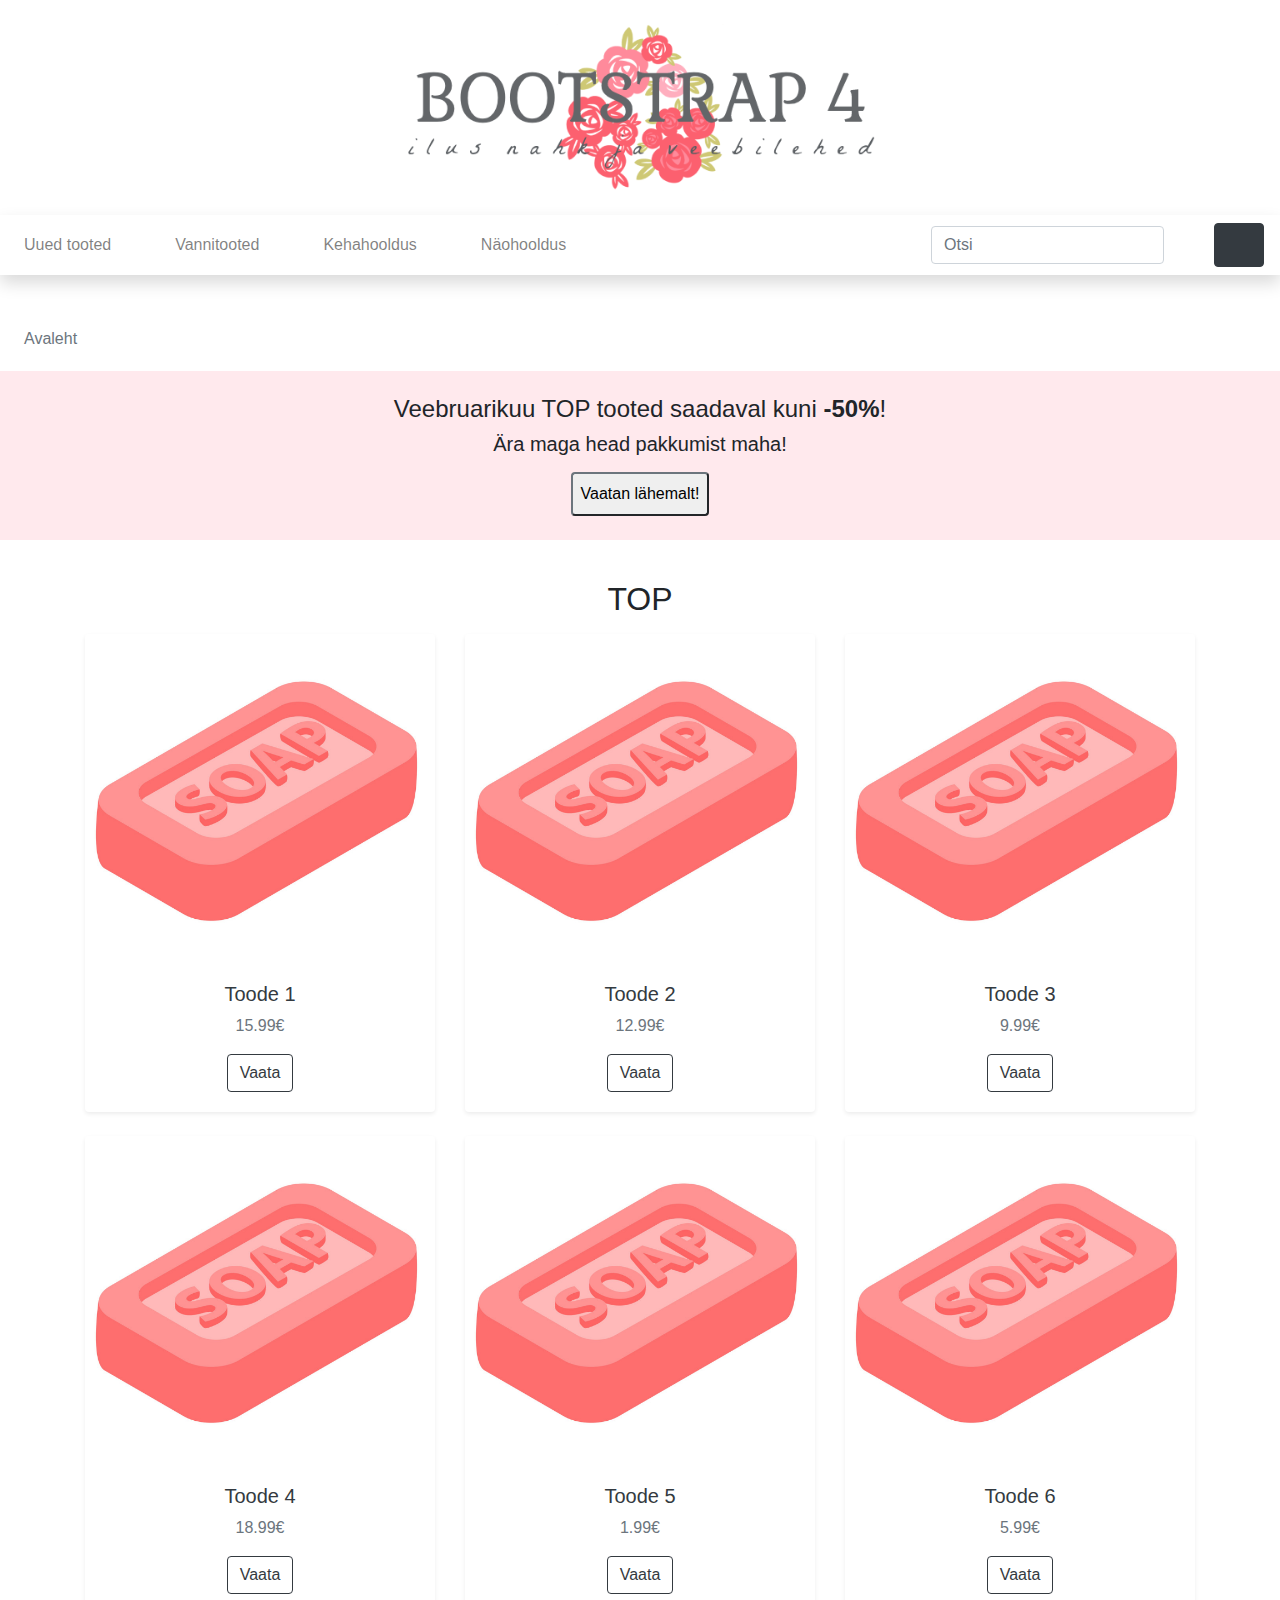
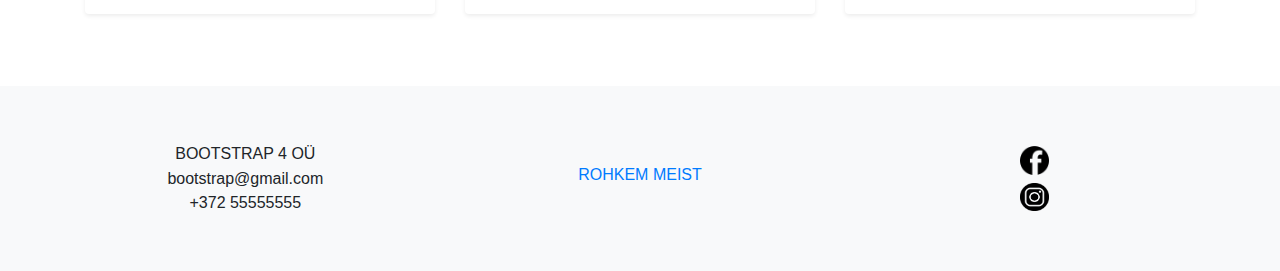
<file: index.html>
<!doctype html>
<html lang="ee">
    <head>
        <meta charset="utf-8">
        <meta http-equiv="X-UA-Compatible" content="IE=edge">
        <meta name="viewport" content="width=device-width, initial-scale=1, shrink-to-fit=no">
        <meta name="description" content=""> 
        <meta name="author" content="">
        <title>Avaleht</title>
        <!-- bootstrap CSS -->
        <link rel="stylesheet" href="https://stackpath.bootstrapcdn.com/bootstrap/4.3.1/css/bootstrap.min.css" integrity="sha384-ggOyR0iXCbMQv3Xipma34MD+dH/1fQ784/j6cY/iJTQUOhcWr7x9JvoRxT2MZw1T" crossorigin="anonymous"> 
        <!-- minu CSS -->
        <link rel="stylesheet" href="custom.css">
    </head>
    <body>
        <!-- päis -->
        <header class="py-2">
            <div class="container-fluid">
                <div class="row">
                    <div class="col-lg-12 my-3 text-center">
                        <a href="index.html"><img src="images/logo.png" width="40%"></a>
                    </div>              
                </div>          
            </div>
        </header>
        <!-- navigatsioon -->
        <nav class="navbar navbar-expand-lg navbar-light bg-white shadow">
            <button class="navbar-toggler" type="button" data-toggle="collapse" data-target="#navbarNavDropdown" aria-controls="navbarNavDropdown" aria-expanded="false" aria-label="Toggle navigation">
                <span class="navbar-toggler-icon"></span>
            </button>
            <div class="collapse navbar-collapse" id="navbarNavDropdown">
                <ul class="navbar-nav mr-auto">
                    <li class="nav-item"><a class="nav-link" href="#">Uued tooted</a></li>
                    <li class="nav-item dropdown">
                        <a class="nav-link" href="#" id="navbarDropdownMenuLink" data-toggle="dropdown" aria-haspopup="true" aria-expanded="false">Vannitooted</a> 
                        <div class="dropdown-menu" aria-labelledby="navbarDropdownMenuLink"> 
                            <a class="dropdown-item" href="#">Vannisoolad</a> 
                            <a class="dropdown-item" href="#">Vannipiimad</a> 
                            <a class="dropdown-item" href="#">Vannipommid</a>
                            <a class="dropdown-item" href="list.html">Seebid ja du&scaron;igeelid</a>
                        </div> 
                    </li> 
                    <li class="nav-item dropdown"> 
                        <a class="nav-link" href="#" id="navbarDropdownMenuLink" data-toggle="dropdown" aria-haspopup="true" aria-expanded="false">Kehahooldus</a> 
                        <div class="dropdown-menu" aria-labelledby="navbarDropdownMenuLink"> 
                            <a class="dropdown-item" href="#">Kehakreemid</a> 
                            <a class="dropdown-item" href="#">Keha&otilde;lid</a> 
                            <a class="dropdown-item" href="#">Kehakoorijad</a> 
                            <a class="dropdown-item" href="#">Deodorandid</a> 
                            <a class="dropdown-item" href="#">K&auml;te ja jalgade hooldus</a>  
                        </div> 
                    </li> 
                    <li class="nav-item dropdown"> 
                        <a class="nav-link" href="#" id="navbarDropdownMenuLink" data-toggle="dropdown" aria-haspopup="true" aria-expanded="false">N&auml;ohooldus</a> 
                        <div class="dropdown-menu" aria-labelledby="navbarDropdownMenuLink"> 
                            <a class="dropdown-item" href="#">Puhastus ja toniseerimine</a> 
                            <a class="dropdown-item" href="#">Niisutus ja toitmine</a> 
                            <a class="dropdown-item" href="#">Koorijad ja maskid</a> 
                        </div> 
                    </li> 
                </ul>
                <!-- search -->
                <form class="form-inline my-2 my-lg-0">
                    <input class="form-control mr-sm-2" type="search" placeholder="Otsi" aria-label="Search">
                    <button class="btn btn-outline-white my-2 my-sm-0" type="submit"><svg class="lnr lnr-magnifier"><use xlink:href="#lnr-magnifier"></use></svg></button>
                </form>
            </div>
            <!-- cart -->
            <!-- <svg class="lnr mt-auto mr-3 my-3 lnr-cart"><use xlink:href="#lnr-cart"></use></svg> -->
            <a href="cart.html"><button class="btn btn-dark my-2 my-sm-0" type="submit"><svg class="lnr lnr-cart"><use xlink:href="#lnr-cart"></use></svg></button></a>
        </nav> 
        <!-- breadcrumb -->
        <section>
            <nav aria-label="breadcrumb">
                <ol class="breadcrumb bg-white my-2 ml-2">
                    <!-- это иконка с домиком, но у меня не получилось её выровнять нормально -->
                    <!-- <li class="breadcrumb-item active" aria-current="page"><button class="btn btn-link btn-lg my-2 my-sm-0" type="submit"><svg class="lnr lnr-home"><use xlink:href="#lnr-home"></use></svg></button></li> -->
                    <li class="breadcrumb-item active" aria-current="page">Avaleht</li>
                </ol>
            </nav>  
        </section>
        <!-- jumbotron -->
        <div class="jumbotron jumbotron-fluid py-4">
            <div class="container text-center">
                <h4>Veebruarikuu TOP tooted saadaval kuni <b>-50%</b>!</h4>
                <h5>Ära maga head pakkumist maha!</h5>
                <a href="#scroll-target"><button class="rounded border-secondary p-2 mt-2">Vaatan lähemalt!</button></a>
            </div>
        </div>
        <!-- tooted -->
        <section>
            <div class="container">
                <h2 class="h mb-3" id="scroll-target">TOP</h2>
                <div class="row"> 
                    <div class="col-md-4 mb-4"> 
                        <div class="card shadow-sm border-0 h-100 text-center"><a href="#"><img src="images/soap.png" alt="" class="card-img-top"></a> 
                            <div class="card-body"> 
                                <h5><a href="#" class="text-dark">Toode 1</a></h5>
                                <p class="text-muted card-text">15.99&#8364;</p> 
                                <a role="button" href="#" class="btn btn-outline-dark">Vaata</a>
                            </div> 
                        </div> 
                    </div> 
                    <div class="col-md-4 mb-4"> 
                        <div class="card shadow-sm border-0 h-100 text-center"><a href="#"><img src="images/soap.png" alt="" class="card-img-top"></a> 
                            <div class="card-body"> 
                                <h5><a href="#" class="text-dark">Toode 2</a></h5>
                                <p class="text-muted card-text">12.99&#8364;</p> 
                                <a role="button" href="#" class="btn btn-outline-dark">Vaata</a>
                            </div> 
                        </div> 
                    </div> 
                    <div class="col-md-4 mb-4"> 
                        <div class="card shadow-sm border-0 h-100 text-center"><a href="#"><img src="images/soap.png" alt="" class="card-img-top"></a> 
                            <div class="card-body"> 
                                <h5><a href="#" class="text-dark">Toode 3</a></h5>
                                <p class="text-muted card-text">9.99&#8364;</p> 
                                <a role="button" href="#" class="btn btn-outline-dark">Vaata</a>
                            </div> 
                        </div> 
                    </div> 
                    <div class="col-md-4 mb-4"> 
                        <div class="card shadow-sm border-0 h-100 text-center"><a href="#"><img src="images/soap.png" alt="" class="card-img-top"></a> 
                            <div class="card-body"> 
                                <h5><a href="#" class="text-dark">Toode 4</a></h5>
                                <p class="text-muted card-text">18.99&#8364;</p> 
                                <a role="button" href="#" class="btn btn-outline-dark">Vaata</a>
                            </div> 
                        </div> 
                    </div> 
                    <div class="col-md-4 mb-4"> 
                        <div class="card shadow-sm border-0 h-100 text-center"><a href="#"><img src="images/soap.png" alt="" class="card-img-top"></a> 
                            <div class="card-body"> 
                                <h5><a href="#" class="text-dark">Toode 5</a></h5>
                                <p class="text-muted card-text">1.99&#8364;</p> 
                                <a role="button" href="#" class="btn btn-outline-dark">Vaata</a>
                            </div> 
                        </div> 
                    </div>
                    <div class="col-md-4 mb-4"> 
                        <div class="card shadow-sm border-0 h-100 text-center"><a href="#"><img src="images/soap.png" alt="" class="card-img-top"></a> 
                            <div class="card-body"> 
                                <h5><a href="#" class="text-dark">Toode 6</a></h5>
                                <p class="text-muted card-text">5.99&#8364;</p> 
                                <a role="button" href="#" class="btn btn-outline-dark">Vaata</a>
                            </div> 
                        </div> 
                    </div> 
                </div>
            </div>
        </section>   
        <!-- jalus -->
        <footer class="bg-light mt-5 p-5">
            <div class="container-fluid">
                <div class="row">
                    <div class="col-lg-4 text-center d-flex flex-column py-2">
                        <p class="my-auto">BOOTSTRAP 4 OÜ</p>
                        <p class="my-auto">bootstrap@gmail.com</p>
                        <p class="my-auto">+372 55555555</p>
                    </div>
                    <div class="col-lg-4 d-flex justify-content-center align-items-center">
                        <a href="about.html"><h6>ROHKEM MEIST</h6></a>
                    </div>
                    <div class="col-lg-4 text-center d-flex flex-column py-2">
                        <a href="#"><img src="images/facebook_logo.png" alt="" width="10%" class="my-auto p-1"></a>
                        <a href="#"><img src="images/instagram_logo.png" alt="" width="10%" class="my-auto p-1"></a>
                    </div>
                </div>
            </div>
        </footer>       
        <!-- jQuery, Popper.js, Bootstrap JS -->
        <script src="https://code.jquery.com/jquery-3.3.1.slim.min.js" integrity="sha384-q8i/X+965DzO0rT7abK41JStQIAqVgRVzpbzo5smXKp4YfRvH+8abtTE1Pi6jizo" crossorigin="anonymous"></script>
        <script src="https://cdnjs.cloudflare.com/ajax/libs/popper.js/1.14.7/umd/popper.min.js" integrity="sha384-UO2eT0CpHqdSJQ6hJty5KVphtPhzWj9WO1clHTMGa3JDZwrnQq4sF86dIHNDz0W1" crossorigin="anonymous"></script>
        <script src="https://stackpath.bootstrapcdn.com/bootstrap/4.3.1/js/bootstrap.min.js" integrity="sha384-JjSmVgyd0p3pXB1rRibZUAYoIIy6OrQ6VrjIEaFf/nJGzIxFDsf4x0xIM+B07jRM" crossorigin="anonymous"></script>
        <script src="https://cdn.linearicons.com/free/1.0.0/svgembedder.min.js"></script>
  </body>
</html>
</file>
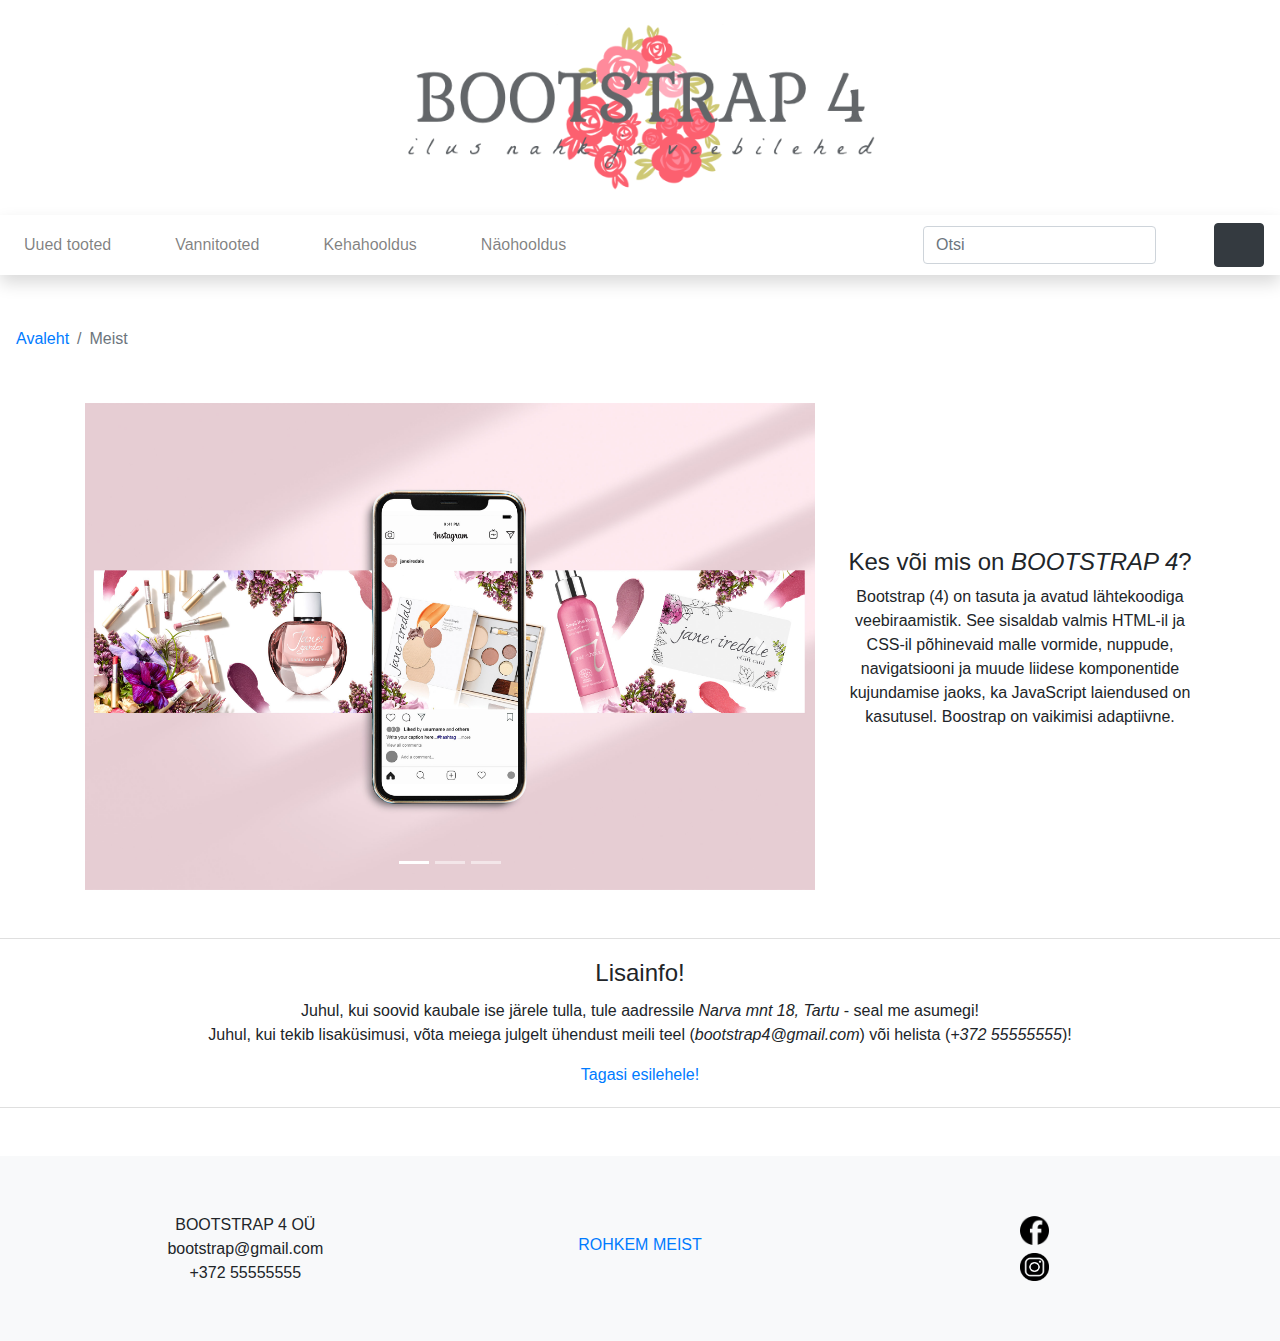
<file: about.html>
<!doctype html>
<html lang="ee">
    <head>
        <meta charset="utf-8">
        <meta http-equiv="X-UA-Compatible" content="IE=edge">
        <meta name="viewport" content="width=device-width, initial-scale=1, shrink-to-fit=no">
        <meta name="description" content=""> 
        <meta name="author" content="">
        <title>Ostukorv</title>
        <!-- bootstrap CSS -->
        <link rel="stylesheet" href="https://stackpath.bootstrapcdn.com/bootstrap/4.3.1/css/bootstrap.min.css" integrity="sha384-ggOyR0iXCbMQv3Xipma34MD+dH/1fQ784/j6cY/iJTQUOhcWr7x9JvoRxT2MZw1T" crossorigin="anonymous"> 
        <!-- minu CSS -->
        <link rel="stylesheet" href="custom.css">
    </head>
    <body>
        <!-- päis -->
        <header class="py-2">
            <div class="container-fluid">
                <div class="row">
                    <div class="col-lg-12 my-3 text-center">
                        <a href="index.html"><img src="images/logo.png" width="40%"></a>
                    </div>              
                </div>          
            </div>
        </header>
        <!-- navigatsioon -->
        <nav class="navbar navbar-expand-lg navbar-light bg-white shadow">
            <button class="navbar-toggler" type="button" data-toggle="collapse" data-target="#navbarNavDropdown" aria-controls="navbarNavDropdown" aria-expanded="false" aria-label="Toggle navigation">
                <span class="navbar-toggler-icon"></span>
            </button>
            <div class="collapse navbar-collapse" id="navbarNavDropdown">
                <ul class="navbar-nav mr-auto">
                    <li class="nav-item"><a class="nav-link" href="#">Uued tooted</a></li>
                    <li class="nav-item dropdown">
                        <a class="nav-link" href="#" id="navbarDropdownMenuLink" data-toggle="dropdown" aria-haspopup="true" aria-expanded="false">Vannitooted</a> 
                        <div class="dropdown-menu" aria-labelledby="navbarDropdownMenuLink"> 
                            <a class="dropdown-item" href="#">Vannisoolad</a> 
                            <a class="dropdown-item" href="#">Vannipiimad</a> 
                            <a class="dropdown-item" href="#">Vannipommid</a>
                            <a class="dropdown-item" href="list.html">Seebid ja du&scaron;igeelid</a>
                        </div> 
                    </li> 
                    <li class="nav-item dropdown"> 
                        <a class="nav-link" href="#" id="navbarDropdownMenuLink" data-toggle="dropdown" aria-haspopup="true" aria-expanded="false">Kehahooldus</a> 
                        <div class="dropdown-menu" aria-labelledby="navbarDropdownMenuLink"> 
                            <a class="dropdown-item" href="#">Kehakreemid</a> 
                            <a class="dropdown-item" href="#">Keha&otilde;lid</a> 
                            <a class="dropdown-item" href="#">Kehakoorijad</a> 
                            <a class="dropdown-item" href="#">Deodorandid</a> 
                            <a class="dropdown-item" href="#">K&auml;te ja jalgade hooldus</a>  
                        </div> 
                    </li> 
                    <li class="nav-item dropdown"> 
                        <a class="nav-link" href="#" id="navbarDropdownMenuLink" data-toggle="dropdown" aria-haspopup="true" aria-expanded="false">N&auml;ohooldus</a> 
                        <div class="dropdown-menu" aria-labelledby="navbarDropdownMenuLink"> 
                            <a class="dropdown-item" href="#">Puhastus ja toniseerimine</a> 
                            <a class="dropdown-item" href="#">Niisutus ja toitmine</a> 
                            <a class="dropdown-item" href="#">Koorijad ja maskid</a> 
                        </div> 
                    </li> 
                </ul>
                <!-- search -->
                <form class="form-inline m-2 my-lg-0">
                    <input class="form-control mr-sm-2" type="search" placeholder="Otsi" aria-label="Search">
                    <button class="btn btn-outline-white my-2 my-sm-0" type="submit"><svg class="lnr lnr-magnifier"><use xlink:href="#lnr-magnifier"></use></svg></button>
                </form>
            </div>
            <!-- cart -->
            <a href="cart.html"><button class="btn btn-dark my-2 my-sm-0" type="submit"><svg class="lnr lnr-cart"><use xlink:href="#lnr-cart"></use></svg></button></a>
        </nav> 
        <section>
            <!-- breadcrumb -->
            <nav aria-label="breadcrumb" >
                <ol class="breadcrumb bg-white my-2">
                    <li class="breadcrumb-item"><a href="index.html">Avaleht</a></li>
                    <li class="breadcrumb-item active">Meist</li>
                </ol>
            </nav>
        </section>
        <section>
            <div class="container">
                <div class="row mb-5">
                    <div class="col-lg-8">
                        <div id="carousel-indicators" class="carousel slide h-100" data-ride="carousel">
                            <ol class="carousel-indicators">
                              <li data-target="#carousel-indicators" data-slide-to="0" class="active"></li>
                              <li data-target="#carousel-indicators" data-slide-to="1"></li>
                              <li data-target="#carousel-indicators" data-slide-to="2"></li>
                            </ol>
                            <div class="carousel-inner">
                              <div class="carousel-item active">
                                <img class="d-block w-100" src="images/beauty_pic_1.jpg" alt="first slide">
                              </div>
                              <div class="carousel-item">
                                <img class="d-block w-100" src="images/beauty_pic_2.jpg" alt="second slide">
                              </div>
                              <div class="carousel-item">
                                <img class="d-block w-100" src="images/beauty_pic_3.jpg" alt="third slide">
                              </div>
                            </div>
                            <a class="carousel-control-prev" href="#carousel-indicators" role="button" data-slide="prev">
                              <span class="carousel-control-prev-icon" aria-hidden="true"></span>
                              <span class="sr-only">Eelmine</span>
                            </a>
                            <a class="carousel-control-next" href="#carousel-indicators" role="button" data-slide="next">
                              <span class="carousel-control-next-icon" aria-hidden="true"></span>
                              <span class="sr-only">Järgmine</span>
                            </a>
                          </div>
                    </div>
                    <div class="col-lg-4 d-flex flex-column justify-content-center text-center">
                        <h4 class="mt-5 mt-lg-0">Kes või mis on <i>BOOTSTRAP 4</i>?</h4>
                        <p>Bootstrap (4) on tasuta ja avatud lähtekoodiga veebiraamistik.
                           See sisaldab valmis HTML-il ja CSS-il põhinevaid malle vormide, nuppude, navigatsiooni ja muude liidese komponentide kujundamise jaoks, ka JavaScript laiendused on kasutusel.
                           Boostrap on vaikimisi adaptiivne.</p>
                    </div>
                </div>
            </div>
            <div class="row">
                <div class="card col-lg-12">
                    <div class="card-body text-center">
                      <h4 class="card-title">Lisainfo!</h4>
                      <p class="card-text mb-0">Juhul, kui soovid kaubale ise järele tulla, tule aadressile <i>Narva mnt 18, Tartu</i> - seal me asumegi!</p>
                      <p class="card-text">Juhul, kui tekib lisaküsimusi, võta meiega julgelt ühendust meili teel (<i>bootstrap4@gmail.com</i>) või helista (<i>+372 55555555</i>)!</p>
                      <a href="index.html" class="card-link">Tagasi esilehele!</a>
                    </div>
                </div>
            </div>
        </section>
        <!-- jalus -->
        <footer class="bg-light mt-5 p-5">
            <div class="container-fluid">
                <div class="row">
                    <div class="col-lg-4 text-center d-flex flex-column py-2">
                        <p class="my-auto">BOOTSTRAP 4 OÜ</p>
                        <p class="my-auto">bootstrap@gmail.com</p>
                        <p class="my-auto">+372 55555555</p>
                    </div>
                    <div class="col-lg-4 d-flex justify-content-center align-items-center">
                        <a href="info.html"><h6>ROHKEM MEIST</h6></a>
                    </div>
                    <div class="col-lg-4 text-center d-flex flex-column py-2">
                        <a href="#"><img src="images/facebook_logo.png" alt="" width="10%" class="my-auto p-1"></a>
                        <a href="#"><img src="images/instagram_logo.png" alt="" width="10%" class="my-auto p-1"></a>
                    </div>
                </div>
            </div>
        </footer>   
        <!-- jQuery, Popper.js, Bootstrap JS -->
        <script src="https://code.jquery.com/jquery-3.3.1.slim.min.js" integrity="sha384-q8i/X+965DzO0rT7abK41JStQIAqVgRVzpbzo5smXKp4YfRvH+8abtTE1Pi6jizo" crossorigin="anonymous"></script>
        <script src="https://cdnjs.cloudflare.com/ajax/libs/popper.js/1.14.7/umd/popper.min.js" integrity="sha384-UO2eT0CpHqdSJQ6hJty5KVphtPhzWj9WO1clHTMGa3JDZwrnQq4sF86dIHNDz0W1" crossorigin="anonymous"></script>
        <script src="https://stackpath.bootstrapcdn.com/bootstrap/4.3.1/js/bootstrap.min.js" integrity="sha384-JjSmVgyd0p3pXB1rRibZUAYoIIy6OrQ6VrjIEaFf/nJGzIxFDsf4x0xIM+B07jRM" crossorigin="anonymous"></script>
        <script src="https://cdn.linearicons.com/free/1.0.0/svgembedder.min.js"></script>
    </body>
</html>
</file>
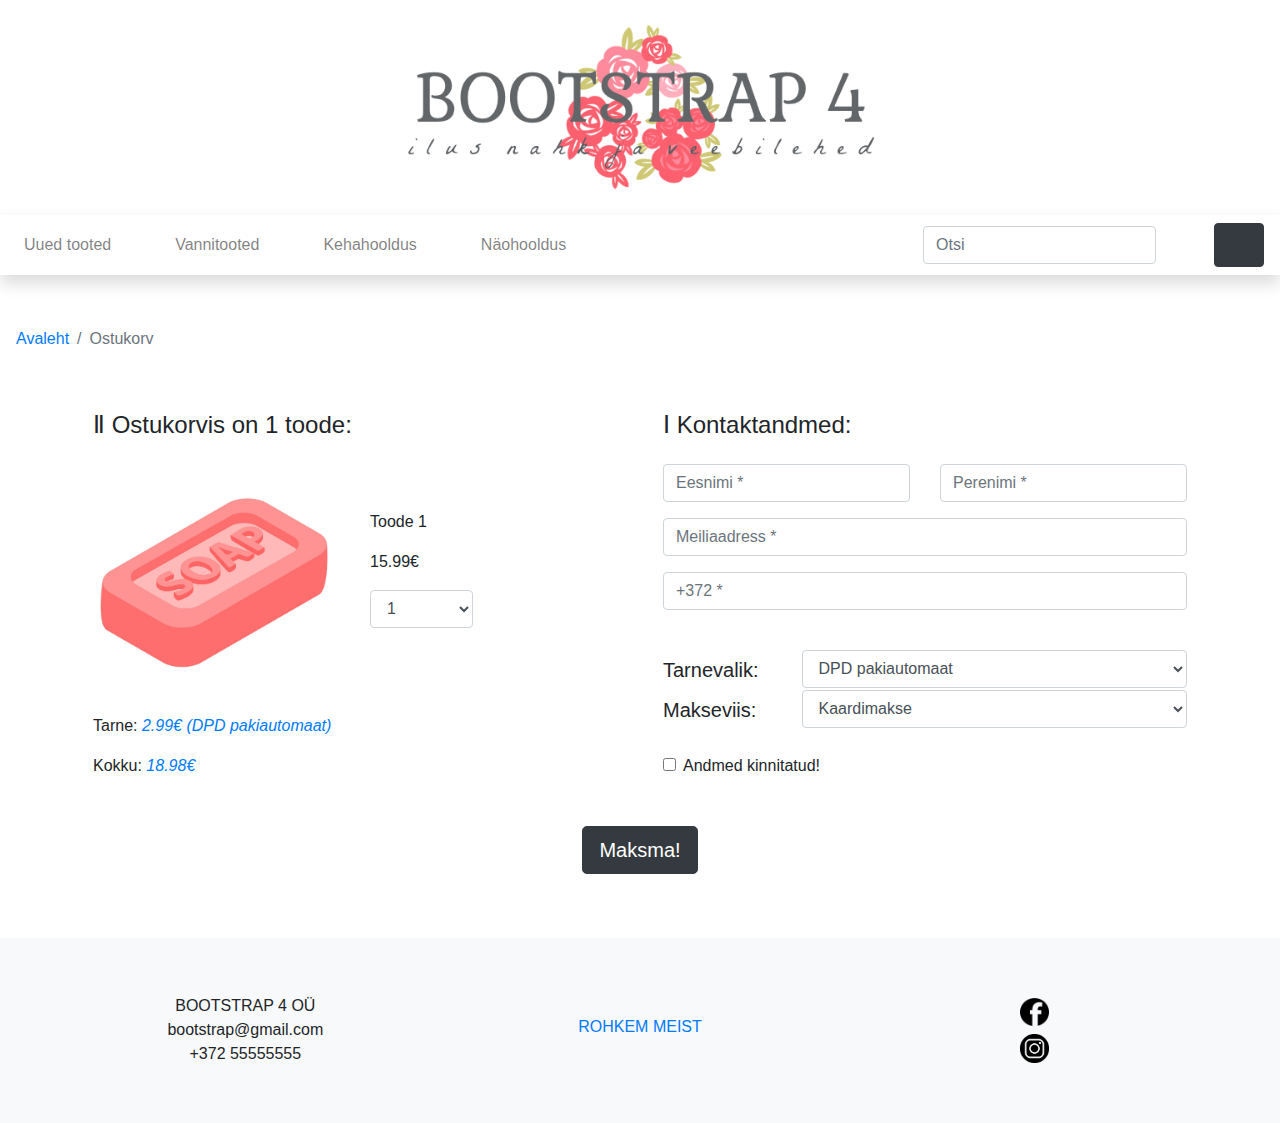
<file: cart.html>
<!doctype html>
<html lang="ee">
    <head>
        <meta charset="utf-8">
        <meta http-equiv="X-UA-Compatible" content="IE=edge">
        <meta name="viewport" content="width=device-width, initial-scale=1, shrink-to-fit=no">
        <meta name="description" content=""> 
        <meta name="author" content="">
        <title>Ostukorv</title>
        <!-- bootstrap CSS -->
        <link rel="stylesheet" href="https://stackpath.bootstrapcdn.com/bootstrap/4.3.1/css/bootstrap.min.css" integrity="sha384-ggOyR0iXCbMQv3Xipma34MD+dH/1fQ784/j6cY/iJTQUOhcWr7x9JvoRxT2MZw1T" crossorigin="anonymous"> 
        <!-- minu CSS -->
        <link rel="stylesheet" href="custom.css">
    </head>
    <body>
        <!-- päis -->
        <header class="py-2">
            <div class="container-fluid">
                <div class="row">
                    <div class="col-lg-12 my-3 text-center">
                        <a href="index.html"><img src="images/logo.png" width="40%"></a>
                    </div>              
                </div>          
            </div>
        </header>
        <!-- navigatsioon -->
        <nav class="navbar navbar-expand-lg navbar-light bg-white shadow">
            <button class="navbar-toggler" type="button" data-toggle="collapse" data-target="#navbarNavDropdown" aria-controls="navbarNavDropdown" aria-expanded="false" aria-label="Toggle navigation">
                <span class="navbar-toggler-icon"></span>
            </button>
            <div class="collapse navbar-collapse" id="navbarNavDropdown">
                <ul class="navbar-nav mr-auto">
                    <li class="nav-item"><a class="nav-link" href="#">Uued tooted</a></li>
                    <li class="nav-item dropdown">
                        <a class="nav-link" href="#" id="navbarDropdownMenuLink" data-toggle="dropdown" aria-haspopup="true" aria-expanded="false">Vannitooted</a> 
                        <div class="dropdown-menu" aria-labelledby="navbarDropdownMenuLink"> 
                            <a class="dropdown-item" href="#">Vannisoolad</a> 
                            <a class="dropdown-item" href="#">Vannipiimad</a> 
                            <a class="dropdown-item" href="#">Vannipommid</a>
                            <a class="dropdown-item" href="list.html">Seebid ja du&scaron;igeelid</a>
                        </div> 
                    </li> 
                    <li class="nav-item dropdown"> 
                        <a class="nav-link" href="#" id="navbarDropdownMenuLink" data-toggle="dropdown" aria-haspopup="true" aria-expanded="false">Kehahooldus</a> 
                        <div class="dropdown-menu" aria-labelledby="navbarDropdownMenuLink"> 
                            <a class="dropdown-item" href="#">Kehakreemid</a> 
                            <a class="dropdown-item" href="#">Keha&otilde;lid</a> 
                            <a class="dropdown-item" href="#">Kehakoorijad</a> 
                            <a class="dropdown-item" href="#">Deodorandid</a> 
                            <a class="dropdown-item" href="#">K&auml;te ja jalgade hooldus</a>  
                        </div> 
                    </li> 
                    <li class="nav-item dropdown"> 
                        <a class="nav-link" href="#" id="navbarDropdownMenuLink" data-toggle="dropdown" aria-haspopup="true" aria-expanded="false">N&auml;ohooldus</a> 
                        <div class="dropdown-menu" aria-labelledby="navbarDropdownMenuLink"> 
                            <a class="dropdown-item" href="#">Puhastus ja toniseerimine</a> 
                            <a class="dropdown-item" href="#">Niisutus ja toitmine</a> 
                            <a class="dropdown-item" href="#">Koorijad ja maskid</a> 
                        </div> 
                    </li> 
                </ul>
                <!-- search -->
                <form class="form-inline m-2 my-lg-0">
                    <input class="form-control mr-sm-2" type="search" placeholder="Otsi" aria-label="Search">
                    <button class="btn btn-outline-white my-2 my-sm-0" type="submit"><svg class="lnr lnr-magnifier"><use xlink:href="#lnr-magnifier"></use></svg></button>
                </form>
            </div>
            <!-- cart -->
            <a href="cart.html"><button class="btn btn-dark my-2 my-sm-0" type="submit"><svg class="lnr lnr-cart"><use xlink:href="#lnr-cart"></use></svg></button></a>
        </nav> 
        <section>
            <!-- breadcrumb -->
            <nav aria-label="breadcrumb" >
                <ol class="breadcrumb bg-white my-2">
                    <li class="breadcrumb-item"><a href="index.html">Avaleht</a></li>
                    <li class="breadcrumb-item active">Ostukorv</li>
                </ol>
            </nav>
        </section>
        <!-- ostukorv -->
        <section>
            <div class="container">
                <div class="row">
                    <div class="col-lg-6 d-flex align-items-start flex-column">
                        <div class="mb-auto p-2">
                            <h4>&#8545; Ostukorvis on 1 toode:</h4>
                        </div>    
                        <div class="mb-auto p-2 row">
                            <div class="col-lg-6">
                                <img src="images/soap.png" width="100%">
                            </div>
                            <div class="col-lg-6 my-auto">
                                <p>Toode 1</p>
                                <p>15.99&#8364;</p>
                                <select class="form-control col-lg-5 form-sm" id="kogus">
                                    <option>0</option>
                                    <option selected="selected">1</option>
                                    <option>2</option>
                                    <option>3</option>
                                </select>
                                <br/>
                            </div>            
                        </div>
                        <div class="p-2">
                            <p>Tarne: <i class="text-primary">2.99&#8364; (DPD pakiautomaat)</i></p>
                            <p>Kokku: <i class="text-primary">18.98&#8364;</i></p>
                        </div>
                    </div>
                    <div class="col-lg-6">
                        <div class="mb-auto p-2">
                            <h4>&#8544; Kontaktandmed:</h4>
                        </div>
                        <form class="mb-auto p-2">
                            <div class="row">
                                <div class="col-lg-6 form-group">
                                    <input type="text" class="form-control" placeholder="Eesnimi *" id="first-name">
                                </div>
                                <div class="col-lg-6 form-group">
                                    <input type="text" class="form-control" placeholder="Perenimi *" id="last-name">
                                </div>
                            </div>
                            <div class="form-group">
                                <input type="email" class="form-control" placeholder="Meiliaadress *" id="email">
                            </div>
                            <div class="form-group">
                                <input type="tel" class="form-control" placeholder="+372 *" id="phone-number">
                            </div>
                            <br/>
                            <div class="row">
                                <div class="col-lg-3">
                                    <h5 class="mb-auto py-2">Tarnevalik:</h5>
                                </div>
                                <div class="col-lg-9">
                                    <select class="form-control" id="shipping">
                                        <option>Omniva pakiautomaat</option>
                                        <option>SmartPost pakiautomaat</option>
                                        <option selected="selected">DPD pakiautomaat</option>
                                        <option>Tulen ise järele</option>
                                    </select>
                                </div>
                            </div>
                            <div class="row">
                                <div class="col-lg-3">
                                    <h5 class="mb-auto py-2">Makseviis:</h5>
                                </div>
                                <div class="col-lg-9">
                                    <select class="form-control" id="paying">
                                        <option>Sularaha makse ise järele tulles</option>
                                        <option selected="selected">Kaardimakse</option>
                                    </select>
                                </div>
                            </div>
                            <br/>
                            <div class="form-group form-check">
                                <label class="form-check-label"><input class="form-check-input" type="checkbox">Andmed kinnitatud!</label>
                            </div>
                        </form>
                    </div>          
                </div>
                <br/>
                <div class="d-flex justify-content-center">
                    <a href="kinnitus.html" class="btn btn-dark btn-lg mb-3">Maksma!</a>
                </div>
            </div>
        </section>
        <!-- jalus -->
        <footer class="bg-light mt-5 p-5">
            <div class="container-fluid">
                <div class="row">
                    <div class="col-lg-4 text-center d-flex flex-column py-2">
                        <p class="my-auto">BOOTSTRAP 4 OÜ</p>
                        <p class="my-auto">bootstrap@gmail.com</p>
                        <p class="my-auto">+372 55555555</p>
                    </div>
                    <div class="col-lg-4 d-flex justify-content-center align-items-center">
                        <a href="about.html"><h6>ROHKEM MEIST</h6></a>
                    </div>
                    <div class="col-lg-4 text-center d-flex flex-column py-2">
                        <a href="#"><img src="images/facebook_logo.png" alt="" width="10%" class="my-auto p-1"></a>
                        <a href="#"><img src="images/instagram_logo.png" alt="" width="10%" class="my-auto p-1"></a>
                    </div>
                </div>
            </div>
        </footer>   
        <!-- jQuery, Popper.js, Bootstrap JS -->
        <script src="https://code.jquery.com/jquery-3.3.1.slim.min.js" integrity="sha384-q8i/X+965DzO0rT7abK41JStQIAqVgRVzpbzo5smXKp4YfRvH+8abtTE1Pi6jizo" crossorigin="anonymous"></script>
        <script src="https://cdnjs.cloudflare.com/ajax/libs/popper.js/1.14.7/umd/popper.min.js" integrity="sha384-UO2eT0CpHqdSJQ6hJty5KVphtPhzWj9WO1clHTMGa3JDZwrnQq4sF86dIHNDz0W1" crossorigin="anonymous"></script>
        <script src="https://stackpath.bootstrapcdn.com/bootstrap/4.3.1/js/bootstrap.min.js" integrity="sha384-JjSmVgyd0p3pXB1rRibZUAYoIIy6OrQ6VrjIEaFf/nJGzIxFDsf4x0xIM+B07jRM" crossorigin="anonymous"></script>
        <script src="https://cdn.linearicons.com/free/1.0.0/svgembedder.min.js"></script>
    </body>
</html>
</file>
<file: custom.css>
html {
    scroll-behavior: smooth;
}
.lnr {
    display: inline-block;
    fill: currentColor;
    width: 1em;
    height: 1em;
    vertical-align: -0.05em;
    stroke-width: 2;
}
.lnr-cart {
    width: 1.5em;
    height: 1.5em;
}
.lnr-magnifier {
    color: #000000;   
}
.navbar-nav li {
    margin-right: 3em;
}
section {
    margin-top: 40px;
}
.h {
    text-align: center;
}
.jumbotron {
    background-color: rgb(255, 192, 203, 0.35);
}
.card-body {
    align-content: center;
}
</file>
